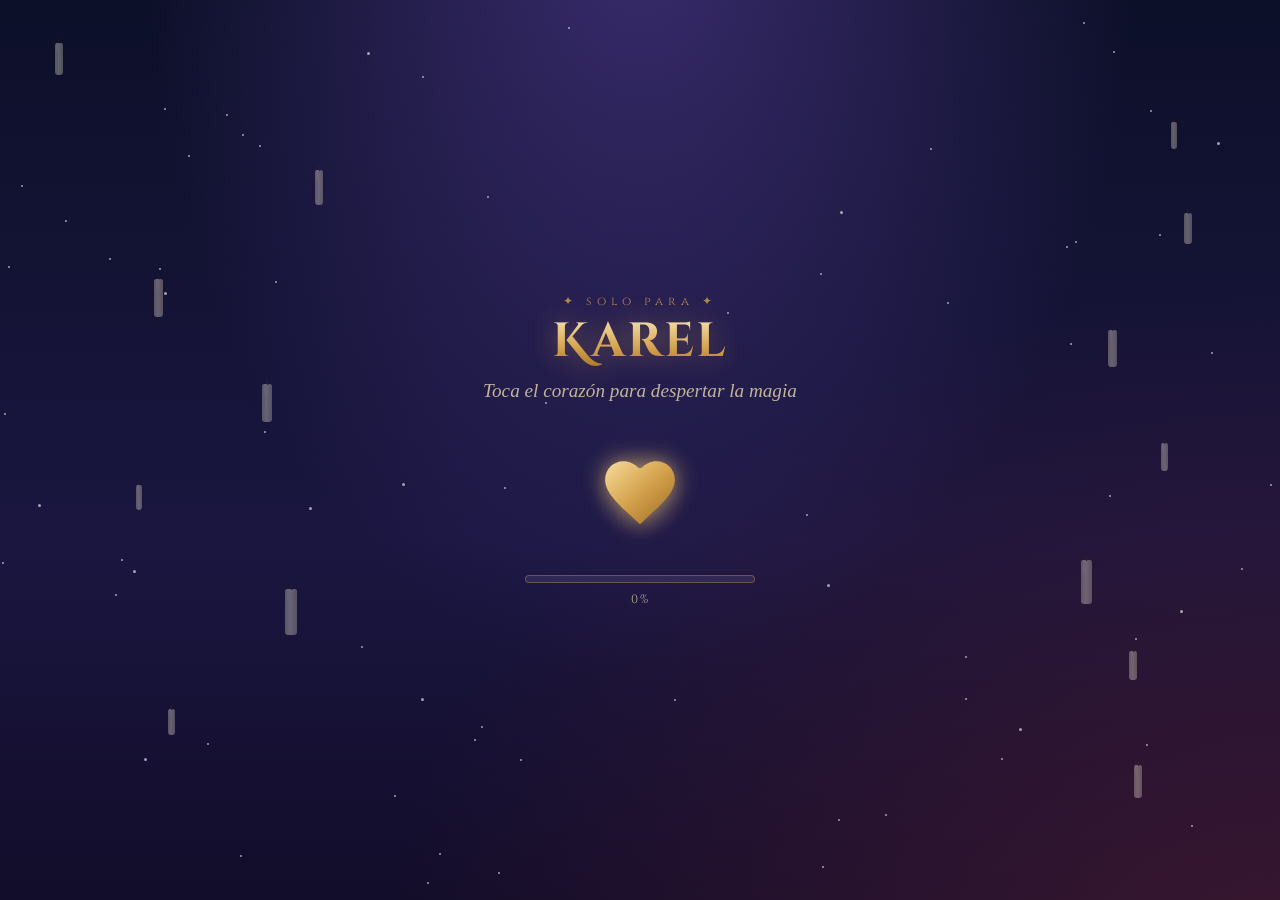
<file: index.html>
<!DOCTYPE html>
<html lang="es">
<head>
  <meta charset="UTF-8" />
  <meta name="viewport" content="width=device-width, initial-scale=1, maximum-scale=1, user-scalable=no" />
  <meta name="theme-color" content="#0d1029" />
  <title>Una carta mágica para ti ✨</title>
  <link rel="preconnect" href="https://fonts.googleapis.com" />
  <link rel="preconnect" href="https://fonts.gstatic.com" crossorigin />
  <link href="https://fonts.googleapis.com/css2?family=Cinzel:wght@400;600&family=Cinzel+Decorative:wght@400;700&family=IM+Fell+English:ital@0;1&family=Caveat:wght@500;700&display=swap" rel="stylesheet" />
  <link rel="stylesheet" href="styles.css" />
</head>
<body class="oscuro">
  <!-- Fondo: estrellas y velas flotantes -->
  <div id="estrellas" class="estrellas" aria-hidden="true"></div>
  <div id="velasFlotantes" class="velas-flotantes" aria-hidden="true"></div>
  <canvas id="fx"></canvas>

  <!-- Texto de hechizo que aparece en pantalla -->
  <div id="hechizo" class="hechizo" aria-live="polite"></div>

  <!-- Música -->
  <button id="btnMusica" class="btn-musica oculto" aria-label="Música">♪</button>
  <audio id="audio" preload="auto"></audio>

  <!-- ============ PANTALLA 1: EL CORAZÓN ============ -->
  <section id="intro" class="pantalla activa">
    <div class="intro-caja">
      <p class="intro-pre">✦ solo para ✦</p>
      <h1 class="nombre" data-nombre></h1>
      <p id="msgCorazon" class="msg-corazon"></p>

      <button id="corazon" class="corazon" aria-label="Toca el corazón">
        <svg viewBox="0 0 32 29" aria-hidden="true">
          <defs>
            <linearGradient id="gOro" x1="0" y1="0" x2="1" y2="1">
              <stop offset="0" stop-color="#f6dc9c"/><stop offset=".5" stop-color="#d4a24c"/><stop offset="1" stop-color="#9c6a24"/>
            </linearGradient>
          </defs>
          <path d="M16 28.5 13.7 26.4C5.6 19 0.5 14.4 0.5 8.7 0.5 4.1 4.1 0.5 8.7 0.5c2.6 0 5.1 1.2 6.7 3.1h1.2C18.2 1.7 20.7.5 23.3.5c4.6 0 8.2 3.6 8.2 8.2 0 5.7-5.1 10.3-13.2 17.7Z"/>
        </svg>
      </button>

      <div class="barra"><div id="barraRelleno" class="barra-relleno"></div></div>
      <p id="porcentaje" class="porcentaje">0%</p>
    </div>
  </section>

  <!-- ============ PANTALLA 2: LA SORPRESA ============ -->
  <main id="sorpresa" class="pantalla">

    <!-- Lechuza mensajera -->
    <div id="lechuza" class="lechuza" aria-hidden="true">
      <svg viewBox="0 0 120 90">
        <g class="ala ala-izq"><path d="M48 44 C30 26 12 24 2 30 C14 34 22 42 30 52 Z" fill="#8a6a4c"/><path d="M40 44 C28 34 16 32 8 34" stroke="#5e4532" stroke-width="2" fill="none"/></g>
        <g class="ala ala-der"><path d="M72 44 C90 26 108 24 118 30 C106 34 98 42 90 52 Z" fill="#8a6a4c"/><path d="M80 44 C92 34 104 32 112 34" stroke="#5e4532" stroke-width="2" fill="none"/></g>
        <ellipse cx="60" cy="50" rx="17" ry="21" fill="#a3825f"/>
        <ellipse cx="60" cy="56" rx="11" ry="14" fill="#e9d8bc"/>
        <path d="M54 52l3 3M60 54l3 3M57 60l3 3M63 60l2 2" stroke="#a3825f" stroke-width="1.6"/>
        <circle cx="60" cy="31" r="14" fill="#a3825f"/>
        <path d="M47 22l4 7M73 22l-4 7" stroke="#8a6a4c" stroke-width="4" stroke-linecap="round"/>
        <circle cx="54" cy="31" r="5.5" fill="#f6e7c4"/><circle cx="66" cy="31" r="5.5" fill="#f6e7c4"/>
        <circle cx="54" cy="31" r="3" fill="#2a1d14"/><circle cx="66" cy="31" r="3" fill="#2a1d14"/>
        <circle cx="55" cy="30" r="1" fill="#fff"/><circle cx="67" cy="30" r="1" fill="#fff"/>
        <path d="M58 35l2 4 2-4z" fill="#e0a54a"/>
        <!-- carta en las patas -->
        <g transform="translate(48 68) rotate(-6)">
          <rect width="24" height="16" rx="1.5" fill="#efdcb2"/>
          <path d="M0 0l12 9 12-9" stroke="#c9a96f" fill="none"/>
          <circle cx="12" cy="9" r="3.4" fill="#8e1f2a"/>
        </g>
      </svg>
    </div>

    <header class="cabecera revelar">
      <p class="pre-titulo">✦ hoy el cielo brilla por ti ✦</p>
      <h2 id="titulo" class="titulo"></h2>
      <p id="fecha" class="fecha"></p>
    </header>

    <!-- Contador -->
    <section id="contador" class="tarjeta-magica contador revelar">
      <p class="etiqueta">Hechizo del tiempo · juntos desde <span id="desde"></span></p>
      <div class="contador-grid">
        <div><span id="cAnios">0</span><small>años</small></div>
        <div><span id="cMeses">0</span><small>meses</small></div>
        <div><span id="cDias">0</span><small>días</small></div>
      </div>
      <p class="contador-sub"><span id="cTotal">0</span> días eligiéndote ✦</p>
    </section>

    <section class="polaroid-zona revelar">
      <p class="etiqueta">Capítulo I · Nuestra historia</p>
      <div class="polaroid" data-carrusel="historia">
        <div class="carrusel"></div>
        <p class="fecha-foto"></p>
        <p class="pie-foto"></p>
        <div class="puntos"></div>
      </div>
      <p class="ayuda">desliza o toca para ver más</p>
    </section>

    <!-- Gia y papi -->
    <section id="hija" class="hija revelar">
      <div class="hija-papel">
        <p class="hija-de">Un mensaje de <span data-hija-nombre></span> y papi</p>
        <div class="hija-foto"><img id="hijaFoto" alt="Gia y papi" /></div>
        <p id="hijaMsg" class="hija-msg"></p>
        <p id="hijaFirma" class="hija-firma"></p>
      </div>
    </section>

    <section class="polaroid-zona revelar">
      <p class="etiqueta">Capítulo II · Y la magia creció</p>
      <div class="polaroid" data-carrusel="familia">
        <div class="carrusel"></div>
        <p class="fecha-foto"></p>
        <p class="pie-foto"></p>
        <div class="puntos"></div>
      </div>
      <p class="ayuda">desliza o toca para ver más</p>
    </section>

    <div class="separador revelar" aria-hidden="true">✦ ✦ ✦</div>

    <!-- Sobre -->
    <section class="sobre-zona revelar">
      <p class="etiqueta">Una lechuza te trajo esto</p>
      <div id="sobre" class="sobre">
        <div class="sobre-fondo"></div>
        <div class="sobre-carta-asoma"><span>Para Karel…</span></div>
        <div class="sobre-frente"></div>
        <div class="sobre-solapa"></div>
        <button id="sello" class="sello" aria-label="Abrir carta"><span id="selloInicial"></span></button>
      </div>
      <p class="ayuda">Toca el sello y la carta se abrirá sola</p>
    </section>

    <!-- Poción -->
    <section id="pocion" class="pocion-zona revelar">
      <h3 class="sub-titulo">La poción de tu cumpleaños</h3>
      <button id="caldero" class="caldero" aria-label="Remover la poción">
        <svg viewBox="0 0 160 140" aria-hidden="true">
          <g class="burbujas">
            <circle cx="62" cy="40" r="6"/><circle cx="84" cy="30" r="4"/><circle cx="98" cy="44" r="7"/><circle cx="74" cy="20" r="3"/>
          </g>
          <ellipse cx="80" cy="56" rx="56" ry="12" fill="#3a2a4f"/>
          <ellipse id="liquido" cx="80" cy="56" rx="48" ry="8" fill="#b06bd6"/>
          <path d="M24 58c0 40 22 62 56 62s56-22 56-62" fill="#1d1b26"/>
          <path d="M34 70c4 26 20 40 46 40" stroke="#3b3850" stroke-width="4" fill="none" stroke-linecap="round"/>
          <path d="M44 118l-8 14M116 118l8 14" stroke="#1d1b26" stroke-width="8" stroke-linecap="round"/>
          <rect x="18" y="52" width="124" height="10" rx="5" fill="#2b2838"/>
        </svg>
      </button>
      <p class="ayuda" id="ayudaPocion">Toca el caldero para remover la poción</p>
      <ul id="ingredientes" class="ingredientes"></ul>
      <p id="pocionResultado" class="pocion-resultado"></p>
    </section>

    <!-- Pastel -->
    <section id="pastelZona" class="pastel-zona revelar">
      <h3 class="sub-titulo">Pide un deseo</h3>
      <p class="ayuda" id="ayudaVelas">Sopla las velas y deja que la magia haga el resto</p>
      <div class="pastel">
        <div id="velas" class="velas"></div>
        <div class="pastel-capa capa-arriba"></div>
        <div class="pastel-capa capa-medio"></div>
        <div class="pastel-capa capa-abajo"></div>
        <div class="plato"></div>
      </div>
      <div class="botones-velas">
        <button id="btnSoplar" class="boton">🌬️ Soplar de verdad</button>
        <div id="medidor" class="medidor" aria-hidden="true">
          <div id="medidorRelleno" class="medidor-relleno"></div>
          <div id="medidorLinea" class="medidor-linea"></div>
        </div>
        <p class="ayuda mini">o toca cada llama para apagarla</p>
      </div>
    </section>

    <!-- Final -->
    <section id="final" class="final">
      <p class="final-mini">✦ ✦ ✦</p>
      <h3 id="finalTitulo" class="final-titulo"></h3>
      <p id="finalTexto" class="final-texto"></p>
      <p id="finalFirma" class="final-firma"></p>
      <button id="btnRepetir" class="boton boton-suave">Volver a vivir la magia ↺</button>
    </section>

    <footer class="pie">hecho con amor y un poquito de magia</footer>
  </main>

  <!-- ============ CARTA ABIERTA ============ -->
  <div id="modalCarta" class="modal" aria-hidden="true">
    <div class="carta">
      <button id="cerrarCarta" class="cerrar" aria-label="Cerrar">×</button>
      <p class="carta-saludo" id="cartaSaludo"></p>
      <div id="cartaTexto" class="carta-texto"></div>
      <p id="cartaFirma" class="carta-firma"></p>
    </div>
  </div>

  <script src="script.js"></script>
</body>
</html>
</file>
<file: styles.css>
/* ===================== BASE ===================== */
:root {
  --noche: #0d1029;
  --noche-2: #1a1640;
  --violeta: #2c1f52;
  --oro: #d4a24c;
  --oro-claro: #f3d791;
  --oro-osc: #9c6a24;
  --pergamino: #f2e3c2;
  --pergamino-2: #e4cc9a;
  --tinta: #3d2817;
  --vino: #8e1f2a;
  --vino-2: #b8323d;
  --texto: #efe4cf;
  --texto-suave: #c2b49a;
  --titulo: "Cinzel Decorative", "Cinzel", Georgia, serif;
  --capital: "Cinzel", Georgia, serif;
  --antigua: "IM Fell English", Georgia, serif;
  --mano: "Caveat", "Comic Sans MS", cursive;
}

* { box-sizing: border-box; margin: 0; padding: 0; -webkit-tap-highlight-color: transparent; }
html, body { min-height: 100%; }

body {
  font-family: var(--antigua);
  color: var(--texto);
  background:
    radial-gradient(ellipse at 50% -10%, #3a2c6e 0%, transparent 55%),
    radial-gradient(ellipse at 100% 110%, #3b1730 0%, transparent 50%),
    linear-gradient(180deg, var(--noche) 0%, var(--noche-2) 60%, #120d2a 100%);
  background-attachment: fixed;
  overflow-x: hidden;
  user-select: none;
}
button { font: inherit; border: 0; background: none; cursor: pointer; color: inherit; }

#fx { position: fixed; inset: 0; width: 100%; height: 100%; pointer-events: none; z-index: 50; }

.pantalla { display: none; position: relative; z-index: 2; }
.pantalla.activa { display: block; }

/* ===================== ESTRELLAS ===================== */
.estrellas { position: fixed; inset: 0; z-index: 0; pointer-events: none; }
.estrellas i {
  position: absolute; width: 2px; height: 2px; border-radius: 50%;
  background: #fff; opacity: .6;
  animation: titilar var(--d, 3s) ease-in-out infinite;
  animation-delay: var(--r, 0s);
}
@keyframes titilar { 50% { opacity: .1; transform: scale(.6); } }

/* ===================== VELAS FLOTANTES ===================== */
.velas-flotantes { position: fixed; inset: 0; z-index: 1; pointer-events: none; transition: opacity 1.5s; }
body:not(.oscuro) .velas-flotantes { opacity: .55; }
.vf {
  position: absolute;
  width: var(--w, 10px); height: calc(var(--w, 10px) * 4);
  background: linear-gradient(90deg, #d9cdb4, #fbf5e6 45%, #cfc2a6);
  border-radius: 2px 2px 3px 3px;
  animation: flotar var(--d, 6s) ease-in-out infinite;
  animation-delay: var(--r, 0s);
  opacity: .35;
  transition: opacity 1s;
}
.vf::before { content: ""; position: absolute; left: 50%; top: -4px; width: 1.5px; height: 5px; background: #3a2a20; transform: translateX(-50%); }
.vf::after { /* cera derretida */
  content: ""; position: absolute; left: 18%; top: 0; width: 30%; height: 28%;
  background: #fbf5e6; border-radius: 0 0 4px 4px;
}
.vf .llama-vf {
  position: absolute; left: 50%; bottom: calc(100% + 3px);
  width: calc(var(--w, 10px) * 1.1); height: calc(var(--w, 10px) * 1.9);
  transform: translateX(-50%) scale(0);
  background: radial-gradient(ellipse at 50% 80%, #fff9d6 0%, #ffd56a 35%, #ff9a2e 68%, transparent 72%);
  border-radius: 50% 50% 45% 45% / 60% 60% 40% 40%;
  filter: drop-shadow(0 0 10px rgba(255, 190, 80, .95));
  transition: transform .6s cubic-bezier(.3,1.6,.5,1);
}
.vf.encendida { opacity: 1; }
.vf.encendida .llama-vf { transform: translateX(-50%) scale(1); animation: llamaVf .2s ease-in-out infinite alternate; }
.vf.encendida::marker { display: none; }
@keyframes llamaVf { to { transform: translateX(-50%) scale(1.06, 1.12) rotate(2deg); } }
@keyframes flotar {
  0%, 100% { transform: translateY(0); }
  50% { transform: translateY(-14px); }
}

/* ===================== HECHIZO EN PANTALLA ===================== */
.hechizo {
  position: fixed; left: 50%; top: 42%; z-index: 60;
  transform: translate(-50%, -50%);
  font-family: var(--titulo); font-size: 2.4rem; letter-spacing: 3px;
  color: var(--oro-claro);
  text-shadow: 0 0 12px rgba(243, 215, 145, .9), 0 0 34px rgba(212, 162, 76, .7);
  pointer-events: none; opacity: 0; white-space: nowrap;
}
.hechizo.on { animation: hechizo 2.2s ease forwards; }
@keyframes hechizo {
  0% { opacity: 0; transform: translate(-50%, -30%) scale(.7); filter: blur(6px); }
  25% { opacity: 1; transform: translate(-50%, -50%) scale(1); filter: blur(0); }
  70% { opacity: 1; }
  100% { opacity: 0; transform: translate(-50%, -80%) scale(1.15); filter: blur(4px); }
}

/* ===================== INTRO ===================== */
#intro.activa { display: grid; place-items: center; min-height: 100vh; min-height: 100dvh; padding: 24px; }
.intro-caja { text-align: center; width: min(340px, 100%); }
.intro-pre { font-family: var(--capital); font-size: .75rem; letter-spacing: 5px; color: var(--oro); opacity: .8; }
.nombre {
  font-family: var(--titulo); font-weight: 700;
  font-size: 3rem; letter-spacing: 2px;
  background: linear-gradient(180deg, #fff3cf, var(--oro) 60%, var(--oro-osc));
  -webkit-background-clip: text; background-clip: text; color: transparent;
  filter: drop-shadow(0 0 14px rgba(212, 162, 76, .45));
  animation: aparecer 1.4s ease both;
}
.msg-corazon {
  font-style: italic; font-size: 1.2rem; color: var(--texto-suave);
  min-height: 1.6em; margin: 6px 0 30px; transition: opacity .25s;
}
.msg-corazon.cambia { opacity: 0; }

.corazon {
  width: 104px; height: 104px; display: inline-grid; place-items: center;
  animation: latido 1.4s ease-in-out infinite;
  border-radius: 50%;
  background: radial-gradient(circle, rgba(243, 215, 145, .18) 0%, transparent 65%);
}
.corazon svg { width: 72px; fill: url(#gOro); filter: drop-shadow(0 0 12px rgba(243, 200, 110, .7)); transition: filter .4s; }
.corazon.golpe { animation: golpe .35s ease; }
.corazon.lleno svg { fill: var(--vino-2); filter: drop-shadow(0 0 22px rgba(255, 90, 100, .9)); }

.barra {
  margin: 30px auto 8px; width: 230px; height: 8px;
  background: rgba(255,255,255,.08); border: 1px solid rgba(212,162,76,.35);
  border-radius: 99px; overflow: hidden;
}
.barra-relleno {
  height: 100%; width: 0%;
  background: linear-gradient(90deg, var(--oro-osc), var(--oro), var(--oro-claro));
  box-shadow: 0 0 12px rgba(243, 215, 145, .8);
  border-radius: 99px;
  transition: width .5s cubic-bezier(.3,1.4,.5,1);
}
.porcentaje { font-family: var(--capital); font-size: .75rem; color: var(--texto-suave); letter-spacing: 2px; }

@keyframes latido { 0%,100% { transform: scale(1); } 15% { transform: scale(1.12); } 30% { transform: scale(1); } 45% { transform: scale(1.07); } }
@keyframes golpe { 0% { transform: scale(1); } 40% { transform: scale(.82); } 100% { transform: scale(1.15); } }
@keyframes aparecer { from { opacity: 0; transform: translateY(14px); } to { opacity: 1; transform: none; } }

#intro.saliendo { animation: salir 1.1s ease forwards; }
@keyframes salir { to { opacity: 0; transform: scale(1.08); filter: blur(8px); } }

/* ===================== SORPRESA ===================== */
#sorpresa.activa {
  display: flex; flex-direction: column; align-items: center;
  padding: 56px 20px 30px; gap: 38px;
  max-width: 480px; margin: 0 auto;
}
.revelar { opacity: 0; transform: translateY(28px); transition: opacity 1.1s ease, transform 1.1s ease; }
.revelar.visible { opacity: 1; transform: none; }

/* lechuza */
.lechuza {
  position: fixed; top: 16%; left: -140px; width: 120px; z-index: 45;
  pointer-events: none; opacity: 0;
}
.lechuza.vuela { animation: vuelo 4.2s ease-in-out forwards; }
.lechuza .ala { transform-origin: 60px 46px; animation: aletear .22s ease-in-out infinite alternate; }
.lechuza .ala-der { animation-delay: .0s; }
@keyframes aletear { from { transform: scaleY(1); } to { transform: scaleY(-.55); } }
@keyframes vuelo {
  0% { opacity: 1; transform: translate(0, 40px) rotate(6deg); }
  45% { transform: translate(55vw, -10px) rotate(-4deg); }
  100% { opacity: 1; transform: translate(calc(100vw + 160px), -120px) rotate(-10deg); }
}

.cabecera { text-align: center; }
.pre-titulo { font-family: var(--capital); font-size: .7rem; letter-spacing: 4px; text-transform: uppercase; color: var(--oro); }
.titulo {
  font-family: var(--titulo); font-weight: 400;
  font-size: 1.75rem; line-height: 1.3;
  color: var(--oro-claro);
  text-shadow: 0 0 18px rgba(212, 162, 76, .35);
  margin: 12px 0 8px;
}
.fecha { font-family: var(--capital); font-size: .95rem; letter-spacing: 3px; color: var(--texto-suave); }

.etiqueta {
  font-family: var(--capital); font-size: .72rem; letter-spacing: 3px; text-transform: uppercase;
  color: var(--oro); text-align: center; margin-bottom: 14px;
}

.tarjeta-magica {
  width: 100%;
  background: linear-gradient(160deg, rgba(60, 45, 110, .45), rgba(30, 22, 60, .55));
  border: 1px solid rgba(212, 162, 76, .45);
  border-radius: 14px;
  box-shadow: 0 0 0 4px rgba(212,162,76,.07), 0 18px 40px rgba(0,0,0,.35), inset 0 0 30px rgba(212,162,76,.07);
  padding: 18px;
  backdrop-filter: blur(3px); -webkit-backdrop-filter: blur(3px);
}

/* contador */
.contador { text-align: center; }
.contador .etiqueta { margin-bottom: 6px; text-transform: none; letter-spacing: 1.5px; font-size: .8rem; }
.contador-grid { display: flex; justify-content: center; gap: 26px; margin: 6px 0 6px; }
.contador-grid div { display: flex; flex-direction: column; align-items: center; }
.contador-grid span { font-family: var(--titulo); font-size: 2.2rem; color: var(--oro-claro); line-height: 1.1; text-shadow: 0 0 12px rgba(243,215,145,.5); }
.contador-grid small { font-family: var(--capital); font-size: .65rem; letter-spacing: 2px; text-transform: uppercase; color: var(--texto-suave); }
.contador-sub { font-style: italic; font-size: 1.05rem; color: var(--texto); }

/* polaroid */
.polaroid-zona { width: 100%; display: flex; flex-direction: column; align-items: center; }
.polaroid {
  background: linear-gradient(160deg, #fbf3df, #ecdcb8);
  padding: 14px 14px 16px;
  width: min(320px, 88vw);
  box-shadow: 0 0 0 2px var(--oro), 0 0 0 6px rgba(212,162,76,.25), 0 22px 44px rgba(0,0,0,.5), 0 0 40px rgba(212,162,76,.25);
  transform: rotate(-2deg);
}
.carrusel { position: relative; width: 100%; aspect-ratio: 1 / 1; overflow: hidden; background: #2a2240; touch-action: pan-y; }
.slide {
  position: absolute; inset: 0; opacity: 0;
  transition: opacity .8s ease; pointer-events: none;
}
.slide.on { opacity: 1; }
.slide .fondo-blur {
  position: absolute; inset: -20px;
  background-size: cover; background-position: center;
  filter: blur(18px) brightness(.75) saturate(1.2);
}
.slide img {
  position: absolute; inset: 0; width: 100%; height: 100%;
  object-fit: contain; transform: scale(1.05);
  transition: transform 4.5s ease;
}
.slide.on img { transform: scale(1); }
.carrusel::after { /* brillo mágico */
  content: ""; position: absolute; inset: -50%;
  background: linear-gradient(115deg, transparent 40%, rgba(255,240,200,.35) 50%, transparent 60%);
  animation: brillo 5s ease-in-out infinite;
  pointer-events: none;
}
@keyframes brillo { 0%, 60% { transform: translateX(-60%); } 100% { transform: translateX(60%); } }
.fecha-foto { font-family: var(--capital); font-size: .7rem; letter-spacing: 2px; color: var(--oro-osc); text-align: center; margin-top: 10px; min-height: 1em; transition: opacity .4s; }
.pie-foto { font-family: var(--mano); font-size: 1.5rem; line-height: 1.15; color: var(--tinta); text-align: center; min-height: 1.3em; margin-top: 2px; transition: opacity .4s; }
.puntos { display: flex; justify-content: center; gap: 6px; margin-top: 4px; }
.puntos i { width: 6px; height: 6px; border-radius: 50%; background: #d4c09a; transition: .3s; }
.puntos i.on { background: var(--oro-osc); width: 16px; border-radius: 4px; }

.ayuda { font-style: italic; font-size: .95rem; color: var(--texto-suave); margin-top: 14px; text-align: center; }
.ayuda.mini { font-size: .85rem; margin-top: 8px; }
.separador { color: var(--oro); letter-spacing: 10px; opacity: .7; font-size: .8rem; }

/* sobre (pergamino) */
.sobre-zona { width: 100%; display: flex; flex-direction: column; align-items: center; }
.sobre { position: relative; width: min(300px, 84vw); aspect-ratio: 1.55 / 1; }
.sobre-fondo { position: absolute; inset: 0; background: linear-gradient(160deg, #e8d3a6, #cfb27a); border-radius: 4px; box-shadow: 0 20px 40px rgba(0,0,0,.45), 0 0 30px rgba(212,162,76,.2); }
.sobre-carta-asoma {
  position: absolute; left: 7%; right: 7%; top: 10%; height: 80%;
  background: linear-gradient(#fbf2dc, #efdcb3);
  border-radius: 3px; display: grid; place-items: start center; padding-top: 14px;
  font-family: var(--mano); font-size: 1.35rem; color: var(--tinta);
  transition: transform .9s cubic-bezier(.5,0,.3,1) .45s;
}
.sobre-frente {
  position: absolute; inset: 0; z-index: 2; border-radius: 4px;
  background:
    linear-gradient(32deg, #e2c895 49.6%, transparent 50%) left bottom / 51% 100% no-repeat,
    linear-gradient(-32deg, #e2c895 49.6%, transparent 50%) right bottom / 51% 100% no-repeat,
    linear-gradient(0deg, #e9d3a5 0 58%, transparent 58%);
}
.sobre-frente::after { /* dirección escrita a mano */
  content: "Para la mujer más mágica\A del mundo"; white-space: pre;
  position: absolute; left: 0; right: 0; bottom: 10%; text-align: center;
  font-family: var(--mano); font-size: .95rem; color: #6b4a2b; opacity: .8; line-height: 1.1;
}
.sobre-solapa {
  position: absolute; left: 0; right: 0; top: 0; height: 58%;
  background: linear-gradient(180deg, #dcc08a, #cdae76);
  clip-path: polygon(0 0, 100% 0, 50% 100%);
  transform-origin: top; transition: transform .7s ease, z-index 0s .35s; z-index: 3;
}
.sello {
  position: absolute; left: 50%; top: 58%; width: 64px; height: 64px;
  transform: translate(-50%, -50%); border-radius: 50%;
  background: radial-gradient(circle at 35% 30%, #c94a4f, var(--vino) 60%, #5f1018);
  box-shadow: 0 4px 10px rgba(60, 8, 14, .6), inset 0 -3px 6px rgba(0,0,0,.25), inset 0 3px 5px rgba(255,255,255,.18);
  z-index: 4; display: grid; place-items: center;
  font-family: var(--titulo); font-size: 1.6rem; color: #f5c7c2; text-shadow: 0 1px 1px rgba(0,0,0,.4);
  animation: selloPulso 2.2s ease-in-out infinite; transition: opacity .4s, transform .4s;
}
.sello::after { content: ""; position: absolute; inset: 6px; border-radius: 50%; border: 1.5px dashed rgba(245,199,194,.45); }
@keyframes selloPulso {
  0%,100% { box-shadow: 0 4px 10px rgba(60,8,14,.6), 0 0 0 0 rgba(243,215,145,.45), inset 0 -3px 6px rgba(0,0,0,.25); }
  50% { box-shadow: 0 4px 10px rgba(60,8,14,.6), 0 0 0 14px rgba(243,215,145,0), inset 0 -3px 6px rgba(0,0,0,.25); }
}
.sobre.abierto .sello { opacity: 0; transform: translate(-50%, -50%) scale(1.6) rotate(25deg); pointer-events: none; }
.sobre.abierto .sobre-solapa { transform: rotateX(180deg); z-index: 1; }
.sobre.abierto .sobre-carta-asoma { transform: translateY(-45%); }

/* carta (pergamino) */
.modal {
  position: fixed; inset: 0; z-index: 40;
  background: rgba(8, 6, 20, .6);
  backdrop-filter: blur(4px); -webkit-backdrop-filter: blur(4px);
  display: grid; place-items: center; padding: 18px;
  opacity: 0; pointer-events: none; transition: opacity .5s;
}
.modal.abierto { opacity: 1; pointer-events: auto; }
.carta {
  position: relative; width: min(440px, 100%);
  max-height: 86vh; max-height: 86dvh; overflow-y: auto;
  background:
    radial-gradient(ellipse at 50% 50%, transparent 55%, rgba(150, 100, 40, .25) 100%),
    linear-gradient(170deg, #f8ecd0, #eedab0 60%, #e6cd99);
  padding: 36px 26px 30px;
  border-radius: 4px;
  box-shadow: 0 0 40px rgba(212,162,76,.35), 0 24px 60px rgba(0,0,0,.6);
  transform: translateY(40px) scale(.96);
  transition: transform .6s cubic-bezier(.3,1.3,.5,1);
  user-select: text; color: var(--tinta);
}
.modal.abierto .carta { transform: none; }
.cerrar { position: absolute; top: 8px; right: 12px; font-size: 1.8rem; color: #8a6a44; line-height: 1; }
.carta-saludo { font-family: var(--titulo); font-size: 1.35rem; color: var(--vino); margin-bottom: 12px; }
.carta-texto { font-family: var(--mano); font-size: 1.45rem; line-height: 1.35; color: #3d2817; white-space: pre-wrap; }
.carta-texto .cursor { display: inline-block; width: 2px; height: 1.1em; background: var(--tinta); vertical-align: -3px; animation: parpadeo .8s steps(1) infinite; }
@keyframes parpadeo { 50% { opacity: 0; } }
.carta-firma { font-family: var(--mano); font-size: 1.55rem; color: var(--vino); text-align: right; margin-top: 18px; opacity: 0; transition: opacity 1s; }
.carta-firma.on { opacity: 1; }

/* poción */
.pocion-zona { width: 100%; text-align: center; }
.sub-titulo { font-family: var(--titulo); font-weight: 400; font-size: 1.45rem; color: var(--oro-claro); text-shadow: 0 0 14px rgba(212,162,76,.35); }
.caldero { width: 170px; margin-top: 10px; position: relative; }
.caldero svg { width: 100%; overflow: visible; }
.caldero .burbujas circle { fill: #c98ae8; opacity: .8; animation: burbuja 2.4s ease-in infinite; }
.caldero .burbujas circle:nth-child(2) { animation-delay: .6s; }
.caldero .burbujas circle:nth-child(3) { animation-delay: 1.1s; }
.caldero .burbujas circle:nth-child(4) { animation-delay: 1.7s; }
@keyframes burbuja { 0% { transform: translateY(18px) scale(.4); opacity: 0; } 30% { opacity: .9; } 100% { transform: translateY(-30px) scale(1.1); opacity: 0; } }
.caldero #liquido { filter: drop-shadow(0 0 12px #c98ae8); transition: fill 1s; }
.caldero.removiendo { animation: remover .5s ease-in-out 4; }
@keyframes remover { 25% { transform: rotate(-4deg); } 75% { transform: rotate(4deg); } }
.caldero.lista #liquido { fill: #f3c76a; filter: drop-shadow(0 0 18px #f3d791); }
.caldero.lista .burbujas circle { fill: #f3d791; }

.ingredientes { list-style: none; margin: 14px auto 0; max-width: 340px; text-align: left; }
.ingredientes li {
  font-size: 1.1rem; padding: 7px 4px 7px 30px; position: relative;
  border-bottom: 1px dashed rgba(212,162,76,.25);
  opacity: 0; transform: translateX(-12px); transition: opacity .6s, transform .6s;
}
.ingredientes li::before { content: "✦"; position: absolute; left: 6px; color: var(--oro); }
.ingredientes li.on { opacity: 1; transform: none; }
.pocion-resultado {
  font-family: var(--titulo); font-size: 1.15rem; color: var(--oro-claro);
  margin-top: 16px; opacity: 0; transition: opacity 1.2s; text-shadow: 0 0 14px rgba(243,215,145,.5);
}
.pocion-resultado.on { opacity: 1; }

/* Gia */
.hija { width: 100%; }
.hija-papel {
  background: #fffdf6; color: #4a3a5a;
  border-radius: 4px; padding: 22px 22px 14px;
  box-shadow: 0 20px 40px rgba(0,0,0,.4);
  transform: rotate(1.5deg); position: relative;
  background-image: linear-gradient(transparent 0 29px, #dfe8f3 29px 30px);
  background-size: 100% 30px;
}
.hija-papel::before { content: ""; position: absolute; top: -10px; right: 26px; width: 70px; height: 22px; transform: rotate(-6deg); background: rgba(212, 162, 76, .6); }
.hija-de { font-family: var(--capital); font-size: .75rem; letter-spacing: 2px; text-transform: uppercase; color: #8a7a6a; }
.hija-msg { font-family: var(--mano); font-size: 1.65rem; color: #6b4a8a; line-height: 30px; margin: 8px 0 6px; }
.hija-foto {
  margin: 12px auto 6px; width: 92%;
  background: #fff; padding: 8px 8px 10px;
  box-shadow: 0 6px 16px rgba(0,0,0,.18);
  transform: rotate(-2deg);
}
.hija-foto img { width: 100%; display: block; aspect-ratio: 4 / 3; object-fit: cover; }
.hija-firma { font-family: var(--mano); font-size: 1.5rem; color: var(--vino); text-align: right; margin-top: 4px; }
.hija-dibujo svg { width: 100%; max-width: 240px; display: block; margin: 0 auto; }

/* pastel */
.pastel-zona { text-align: center; width: 100%; }
.pastel-zona .ayuda { margin-top: 4px; }
.pastel { position: relative; width: 220px; margin: 80px auto 0; }
.velas { position: absolute; bottom: 100%; left: 0; right: 0; display: flex; justify-content: center; gap: 16px; transform: translateY(6px); }
.vela { position: relative; width: 10px; height: 46px; background: linear-gradient(90deg, #d9cdb4, #fbf5e6 45%, #cfc2a6); border-radius: 2px; cursor: pointer; }
.vela::before { content: ""; position: absolute; left: 50%; top: -6px; width: 2px; height: 7px; background: #3a2a20; transform: translateX(-50%); }
.llama {
  position: absolute; left: 50%; bottom: calc(100% + 4px); width: 14px; height: 24px;
  transform: translateX(-50%);
  background: radial-gradient(ellipse at 50% 80%, #fff7c2 0%, #ffd24d 35%, #ff8a1f 70%, transparent 72%);
  border-radius: 50% 50% 45% 45% / 60% 60% 40% 40%;
  animation: llama .18s ease-in-out infinite alternate;
  filter: drop-shadow(0 0 10px rgba(255, 170, 40, .95));
  transform-origin: 50% 100%; transition: opacity .3s, transform .3s;
}
.vela.apagada .llama { opacity: 0; transform: translateX(-50%) scale(.2); }
.humo { position: absolute; left: 50%; bottom: calc(100% + 6px); width: 6px; height: 6px; border-radius: 50%; background: rgba(200, 200, 220, .45); transform: translateX(-50%); animation: humo 1.6s ease-out forwards; }
@keyframes humo { to { transform: translate(-30%, -50px) scale(4); opacity: 0; } }
@keyframes llama { from { transform: translateX(-50%) rotate(-3deg); } to { transform: translateX(-50%) rotate(3deg) scaleY(1.08); } }
.pastel-capa { margin: 0 auto; border-radius: 10px 10px 6px 6px; position: relative; }
.capa-arriba { width: 150px; height: 46px; background: linear-gradient(#5b3a8a, #3f2766); }
.capa-arriba::before { content: ""; position: absolute; left: 0; right: 0; top: 0; height: 18px; background: radial-gradient(circle at 10px 18px, transparent 9px, #f3e6c8 10px) 0 0 / 20px 18px repeat-x; border-radius: 10px 10px 0 0; }
.capa-medio { width: 190px; height: 50px; margin-top: -2px; background: linear-gradient(#7a2232, #5a1724); }
.capa-medio::after { content: "✦ ✦ ✦ ✦ ✦"; position: absolute; inset: 0; display: grid; place-items: center; color: var(--oro-claro); font-size: .8rem; letter-spacing: 6px; }
.capa-abajo { width: 220px; height: 56px; margin-top: -2px; background: linear-gradient(#5b3a8a, #3a2460); box-shadow: inset 0 -8px 0 rgba(0,0,0,.15); }
.capa-abajo::after { content: ""; position: absolute; left: 0; right: 0; top: 22px; height: 6px; background: repeating-linear-gradient(90deg, var(--oro) 0 8px, transparent 8px 14px); opacity: .8; }
.plato { width: 260px; height: 14px; margin: -2px auto 0; background: linear-gradient(#e9d9b4, #b99a5c); border-radius: 50%; box-shadow: 0 8px 20px rgba(0,0,0,.4); transform: translateX(-20px); }
.botones-velas { margin-top: 24px; }
.medidor {
  position: relative; width: 220px; height: 8px; margin: 14px auto 0;
  border-radius: 99px; background: rgba(255,255,255,.1); border: 1px solid rgba(212,162,76,.35);
  overflow: hidden; display: none;
}
.medidor.on { display: block; }
.medidor-relleno { height: 100%; width: 0; background: linear-gradient(90deg, #6d8bd6, #c98ae8); transition: width .08s linear; }
.medidor-relleno.fuerte { background: linear-gradient(90deg, var(--oro), var(--oro-claro)); box-shadow: 0 0 10px var(--oro-claro); }
.medidor-linea { position: absolute; top: -2px; bottom: -2px; width: 2px; background: var(--oro-claro); left: 50%; }

.boton {
  display: inline-block; padding: 12px 24px; border-radius: 99px;
  background: linear-gradient(135deg, var(--oro-claro), var(--oro) 55%, var(--oro-osc));
  color: #2a1a08; font-family: var(--capital); font-weight: 600; font-size: .9rem; letter-spacing: 1px;
  box-shadow: 0 0 18px rgba(212, 162, 76, .45), 0 8px 18px rgba(0,0,0,.35);
  transition: transform .2s;
}
.boton:active { transform: scale(.96); }
.boton.escuchando { animation: escucha 1s ease-in-out infinite; }
@keyframes escucha { 50% { box-shadow: 0 0 0 12px rgba(243,215,145,.15), 0 0 24px rgba(212,162,76,.6); } }
.boton-suave { background: transparent; color: var(--oro-claro); border: 1px solid var(--oro); box-shadow: none; }

/* final */
.final { text-align: center; display: none; padding: 10px 6px; }
.final.on { display: block; animation: aparecer 1.4s ease both; }
.final-mini { color: var(--oro); letter-spacing: 8px; }
.final-titulo {
  font-family: var(--titulo); font-weight: 700; font-size: 2.3rem; margin: 8px 0 12px;
  background: linear-gradient(180deg, #fff3cf, var(--oro)); -webkit-background-clip: text; background-clip: text; color: transparent;
  filter: drop-shadow(0 0 14px rgba(212,162,76,.5));
}
.final-texto { font-size: 1.25rem; line-height: 1.5; color: var(--texto); margin-bottom: 10px; }
.final-firma { font-family: var(--mano); font-size: 1.6rem; color: var(--oro-claro); margin-bottom: 24px; }

.pie { font-family: var(--capital); font-size: .62rem; letter-spacing: 3px; text-transform: uppercase; color: var(--texto-suave); opacity: .6; padding-bottom: 10px; text-align: center; }

/* música */
.btn-musica {
  position: fixed; top: 14px; right: 14px; z-index: 30; width: 42px; height: 42px; border-radius: 50%;
  background: rgba(30, 22, 60, .7); border: 1px solid var(--oro); color: var(--oro-claro); font-size: 1.2rem;
  box-shadow: 0 0 14px rgba(212,162,76,.35);
}
.btn-musica.sonando { animation: girar 4s linear infinite; }
.btn-musica.oculto { display: none; }
@keyframes girar { to { transform: rotate(360deg); } }

@media (prefers-reduced-motion: reduce) {
  *, *::before, *::after { animation-duration: .01ms !important; transition-duration: .01ms !important; }
}
</file>
